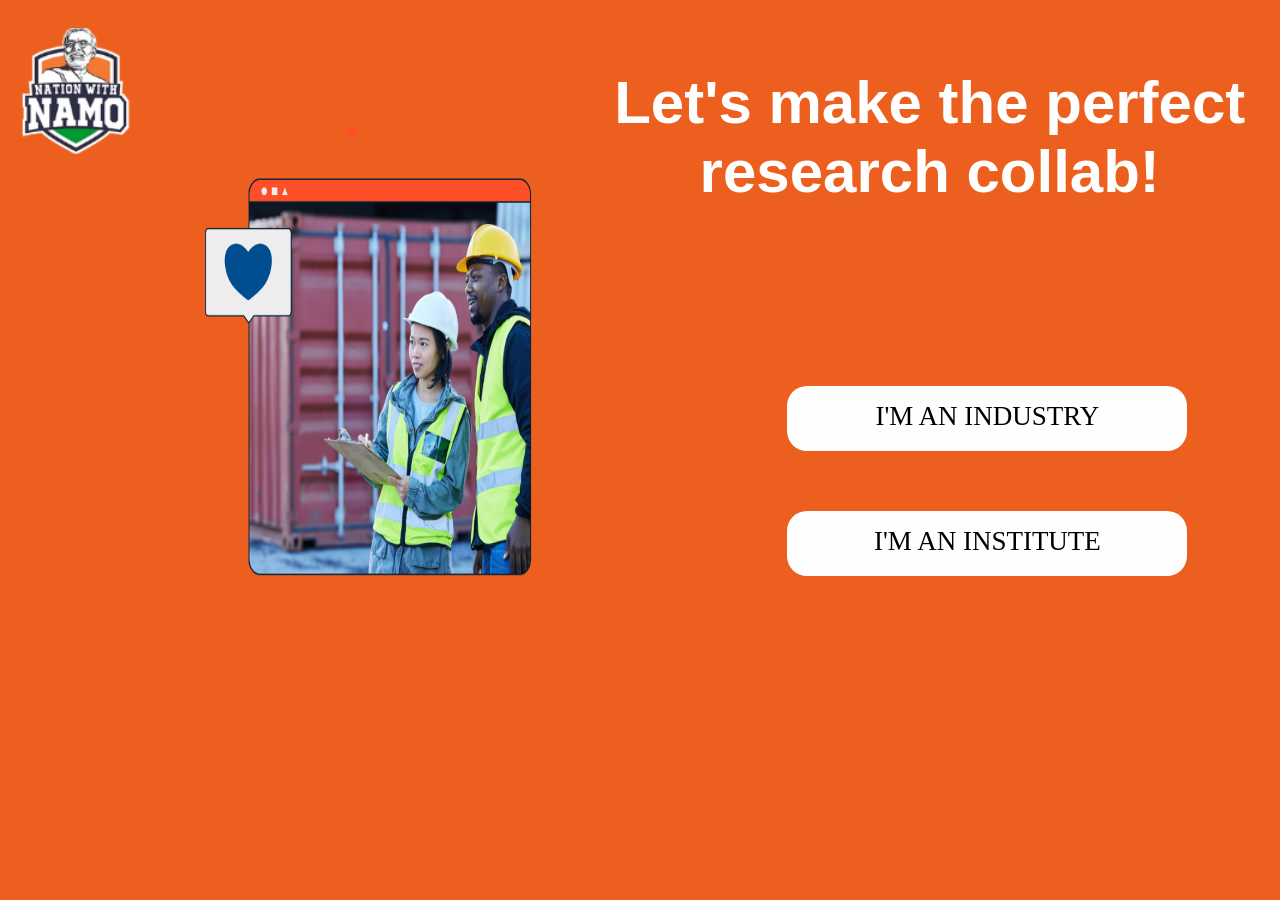
<file: index.html>
<!DOCTYPE html>
<html>
<head>
    <meta charset="UTF-8">
    <title>Home</title>
    <link rel="stylesheet" href="home.css">
    <style>
        body {
            background-color: #ed5f1e;
            height:96vh;
        }
    </style>
</head>
<body>
    <div class="main">
        <div class="content">
            <div class="logo">
                <img src="logo.png" alt="logo">
            </div>
              
        </div>
        <div class="title">
            <img class="homebox"src="2.png" alt="title">
        </div>
        <div class="right">
            <h1 class="text">Let's make the perfect research collab!</h2>
            <a href="signin.html" class="btn">I'M AN INDUSTRY</a>
            <a href="signin.html" class="btn">I'M AN INSTITUTE</a>
        </div>
    </div>
</body>
</html>
</file>
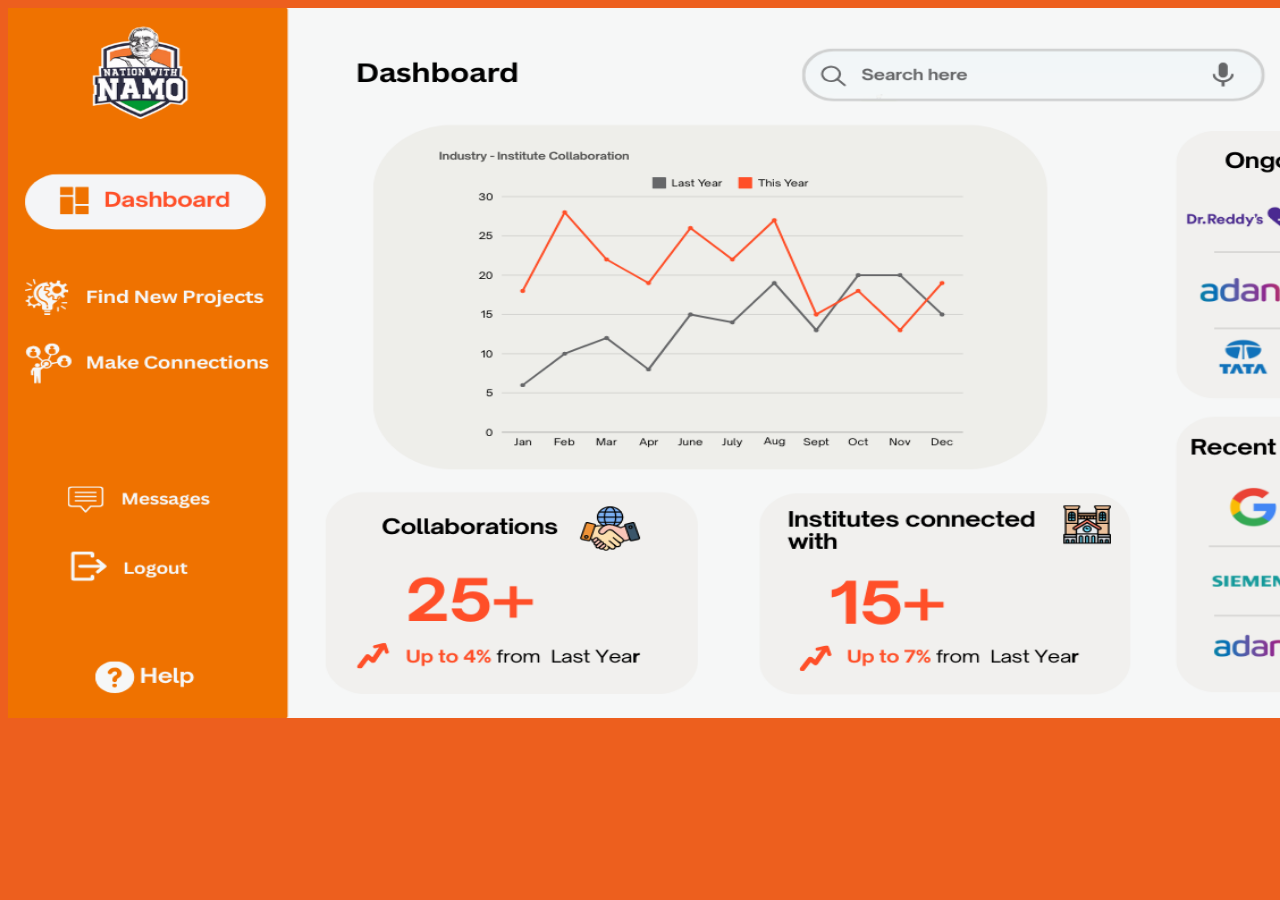
<file: dashboard.html>
<!DOCTYPE html>
<html lang="en">
<head>
    <meta charset="UTF-8">
    <meta name="viewport" content="width=device-width, initial-scale=1.0">
    <title>Document</title>
    <style>
        body {
            background-color: #ed5f1e;
            height:96vh;
        }
        .dash {
            height: 710px;
            width:1550px;
        }
    </style>
</head>
<body>
    <img class="dash"src="4.png" alt="logo">
    
</body>
</html>
</file>
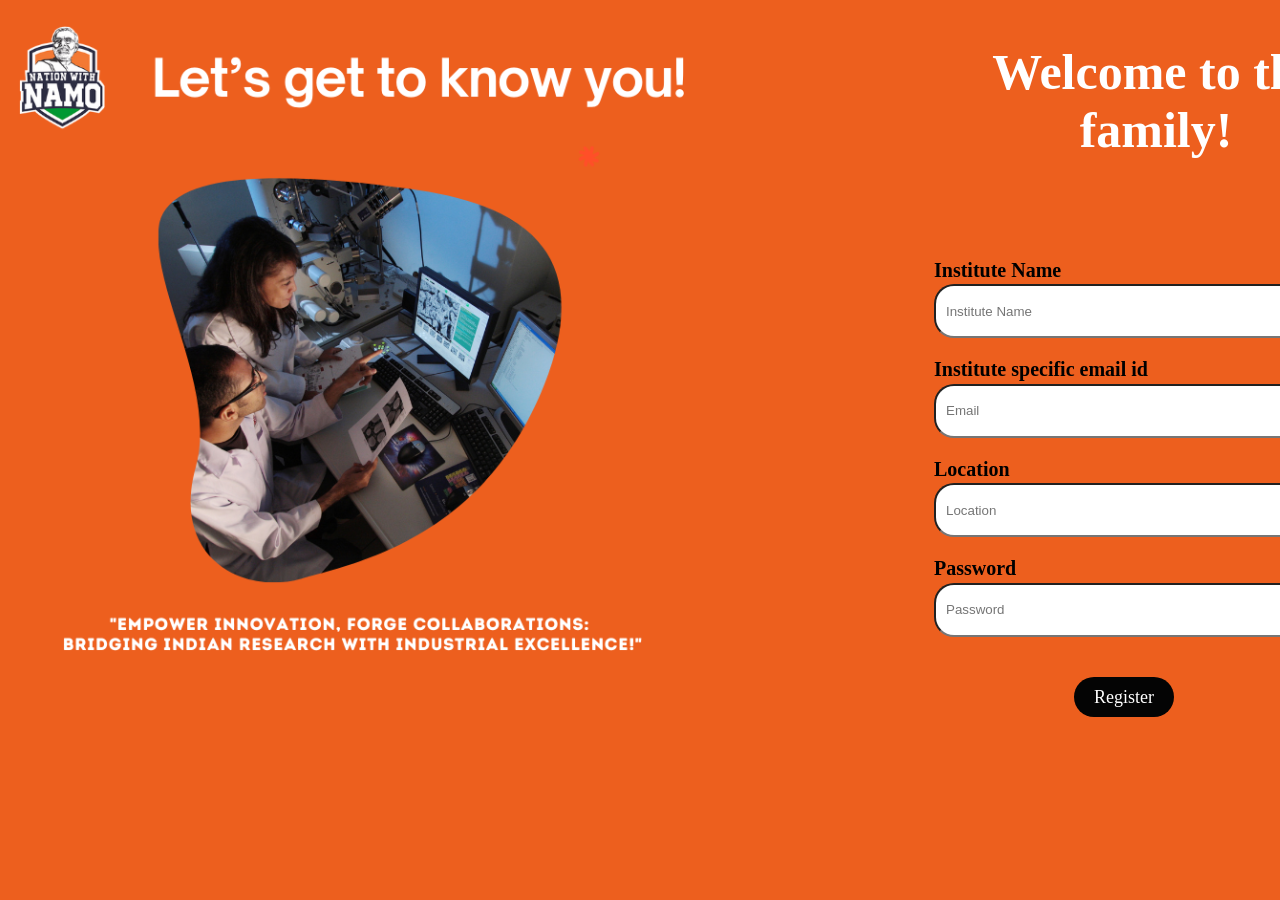
<file: register.html>
<!DOCTYPE html>
<html lang="en">
<head>
    <meta charset="UTF-8">
    <meta name="viewport" content="width=device-width, initial-scale=1.0">
    <title>Document</title>
    <style>
        body {
            background-color: #ed5f1e;
            height:96vh;
        }
    </style>
    <link rel="stylesheet" href="register.css">
</head>
<body>
    <div class="register_container">
        <div>
            <img class="rimg" src="5.png" alt="logo">
        </div>
        <div class="rgstr">
            <h1 class="h1">Welcome to the family!</h1>
            <div class="box">
                <h3 class="h3">Institute Name</h3>
                <input type="text" class="input" placeholder="Institute Name">
                <h3 class="h3">Institute specific email id</h3>
                <input type="text" class="input" placeholder="Email">
                <h3 class="h3">Location</h3>
                <input type="text" class="input" placeholder="Location">
                <h3 class="h3">Password</h3>
                <input type="password" class="input" placeholder="Password">
            </div>
            <div class="registerdiv">
                <a class="registerbutton"href="signin.html" class="btn">Register</a>
            </div> 
        </div>
    </div>
    
</body>
</html>
</file>
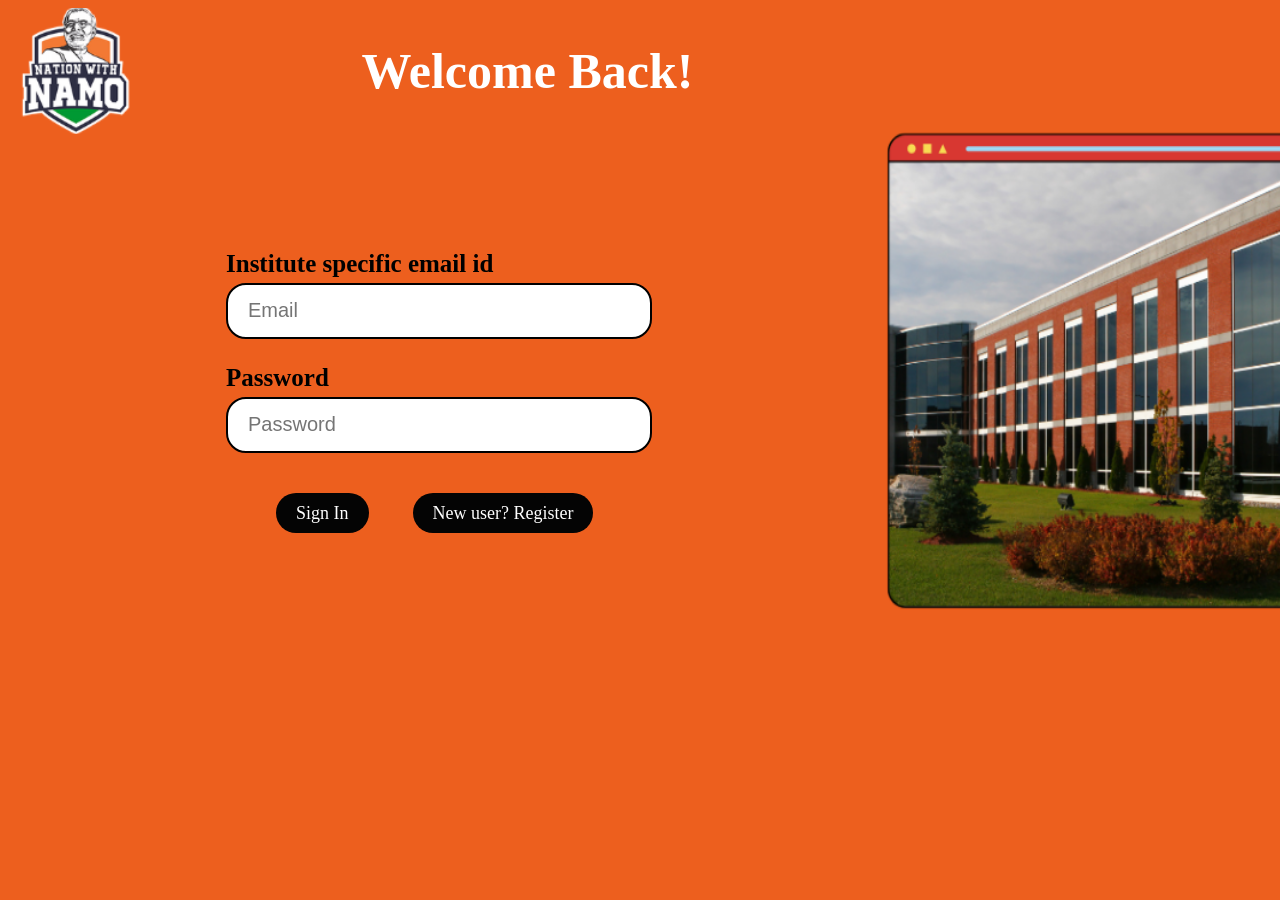
<file: signin.html>
<!DOCTYPE html>
<html lang="en">
<head>
    <meta charset="UTF-8">
    <meta name="viewport" content="width=device-width, initial-scale=1.0">
    <title>Signin</title>
    <link rel="stylesheet" href="signin.css">
    <style>
        body {
            background-color: #ed5f1e;
            height:96vh;
        }
    </style>
</head>
<body>
    <div class="sign_container">
        <div>
            <img src="logo.png" alt="logo">
        </div>
        <div class="sgnn">
            <h1 class="h1">Welcome Back!</h1>
            <h3 class="h3">Institute specific email id</h3>
            <input type="text" class="input" placeholder="Email">
            <h3 class="h3">Password</h3>
            <input type="password" class="input" placeholder="Password">
            <div class="signindiv">
                <a href="dashboard.html" class="btn">Sign In</a>
                <a href="register.html" class="btn">New user? Register</a>
            </div>

            
        </div>
        <div class="sgn2">
            <img class="signinglog"src="signinlog.png" alt="title">
        </div>
    </div>
</body>
</html>
</file>
<file: home.css>
.main{
    margin-top: -30px;
    box-sizing: border-box;
}
.logo{
    margin-top: 50px;
    margin-right: 1px;
}
.homebox{
    margin-top: 150px;
    background-color: #605a5a;
    height: 80%;
    width: 90%;

}
.title{
    color: #bf3636;
    font-family: 'Roboto', sans-serif;
    margin-left:50px;
    width:50%
}
.main {
    display: flex;
}
.right{
    display:grid;
    margin-top: 50px;
    height:100%
}
.text{
    color: #ffffff;
    font-family: 'Gill Sans', 'Gill Sans MT', Calibri, 'Trebuchet MS', sans-serif;
    margin-left:0px;
    margin-bottom: 120px;
    width:100%;
    font-size: 60px;
    text-align: center;
}
.btn{
    margin-top: 60px;
    margin-left: 200px;
    width: 400px;
    height: 50px;
    background-color: #fefefe;
    padding-top: 15px;
    color: #000000;
    font-size: 27px;
    border-radius: 20px;
    text-align: center;
    text-decoration: none;
}
.btn:hover{
    background-color: #000000;
    color: #ffffff;
    transform: perspective(0.5px) scale(0.95);
    transition: background-color 0.3s, color 0.3s, transform 0.3s;
}
</file>
<file: register.css>
.register_container {
    display: flex;
}
.h1{
    color: white;
    font-size: 50px;
    margin-bottom: 100px;
    margin-left: 120px;
    text-align: center;
}
.rgstr{
    margin-top: 1px;
    margin-left: 100px;
}
.box{
    margin-left: 100px;
}
.input{
    width:400px;
    border-radius: 20px;

    height: 30px;
    margin-top: -30px;
    padding:10px 10px ;
}
.h3{
    color: rgb(0, 0, 0);
    font-size: 20px;
}
.registerbutton{
    background-color: #040404;
    color: white;
    padding: 10px 20px;
    border: none;
    border-radius: 100px;
    font-size: 18px;
    cursor: pointer;
    margin-top: 10px;
    margin-left: 40px;
    text-align: center;
    text-decoration: none;
}
.registerdiv{
    margin-top: 50px;
    margin-left: 200px;
}
.registerbutton:hover{
    background-color: rgb(245, 245, 245);
    color: black;
    transform: perspective(0.5px) scale(0.95);
}
</file>
<file: signin.css>
.sign_container{
    display:flex;
}
.sgnn{
    width:50%;
    /* text-align: center; */
    margin-left: 80px;

}
.h1{
    color: white;
    font-size: 50px;
    margin-bottom: 150px;
    text-align: center;
}
.sgn2{
    margin-top: 100px;
    margin-left: 30px;

}
.signinglog{
    height: 110%;
    width: 120%;
}
.input{
    width: 400px;
    height: 50px;
    margin-top: -20px;
    border-radius: 20px;
    padding-left: 20px;
    font-size: 20px;
    border: 2px solid #000000;
}
.h3{
    color: rgb(0, 0, 0);
    font-size: 25px;
}
.btn{
    background-color: #040404;
    color: white;
    padding: 10px 20px;
    border: none;
    border-radius: 100px;
    font-size: 18px;
    cursor: pointer;
    margin-left: 40px;
    text-align: center;
    text-decoration: none;

}
.signindiv{
    margin-top: 50px;
    margin-left: 10px;
}
.btn:hover{
    background-color: rgb(245, 245, 245);
    color: black;
    transform: perspective(0.5px) scale(0.95);
}
</file>
